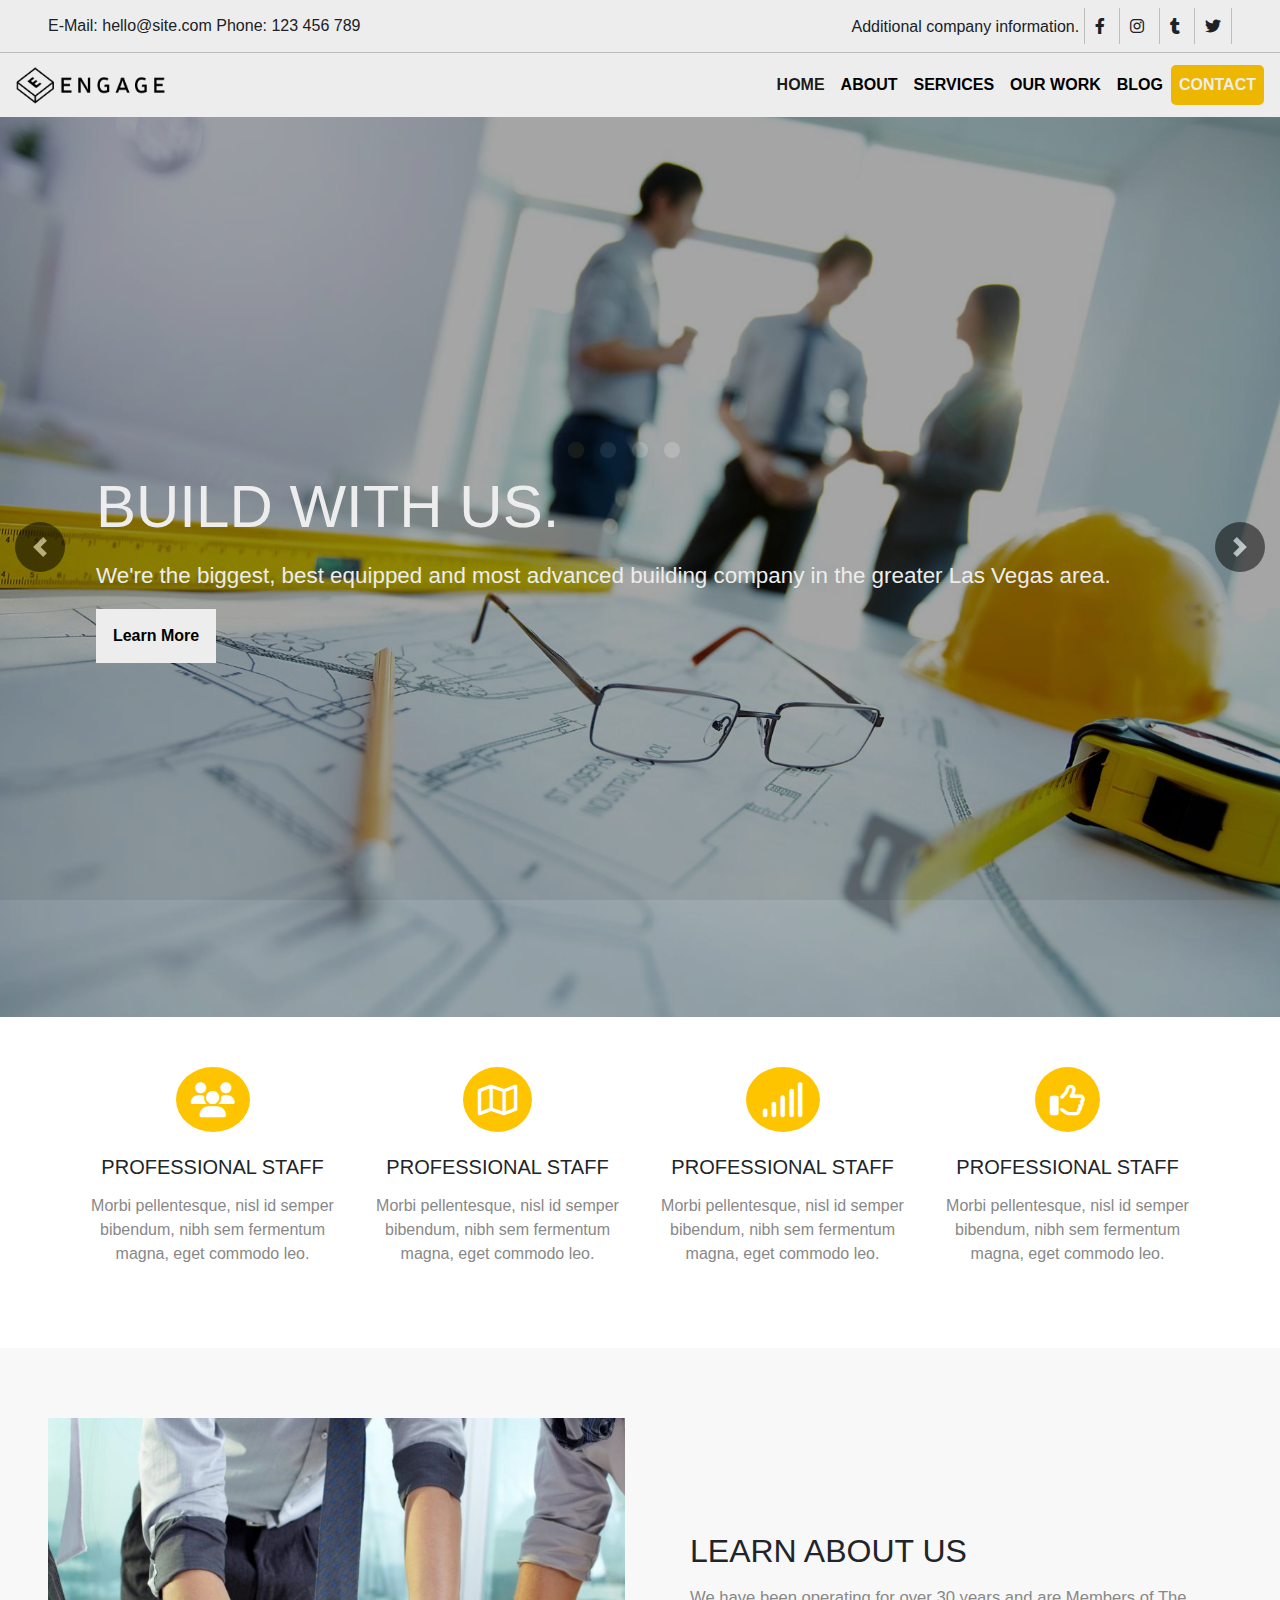
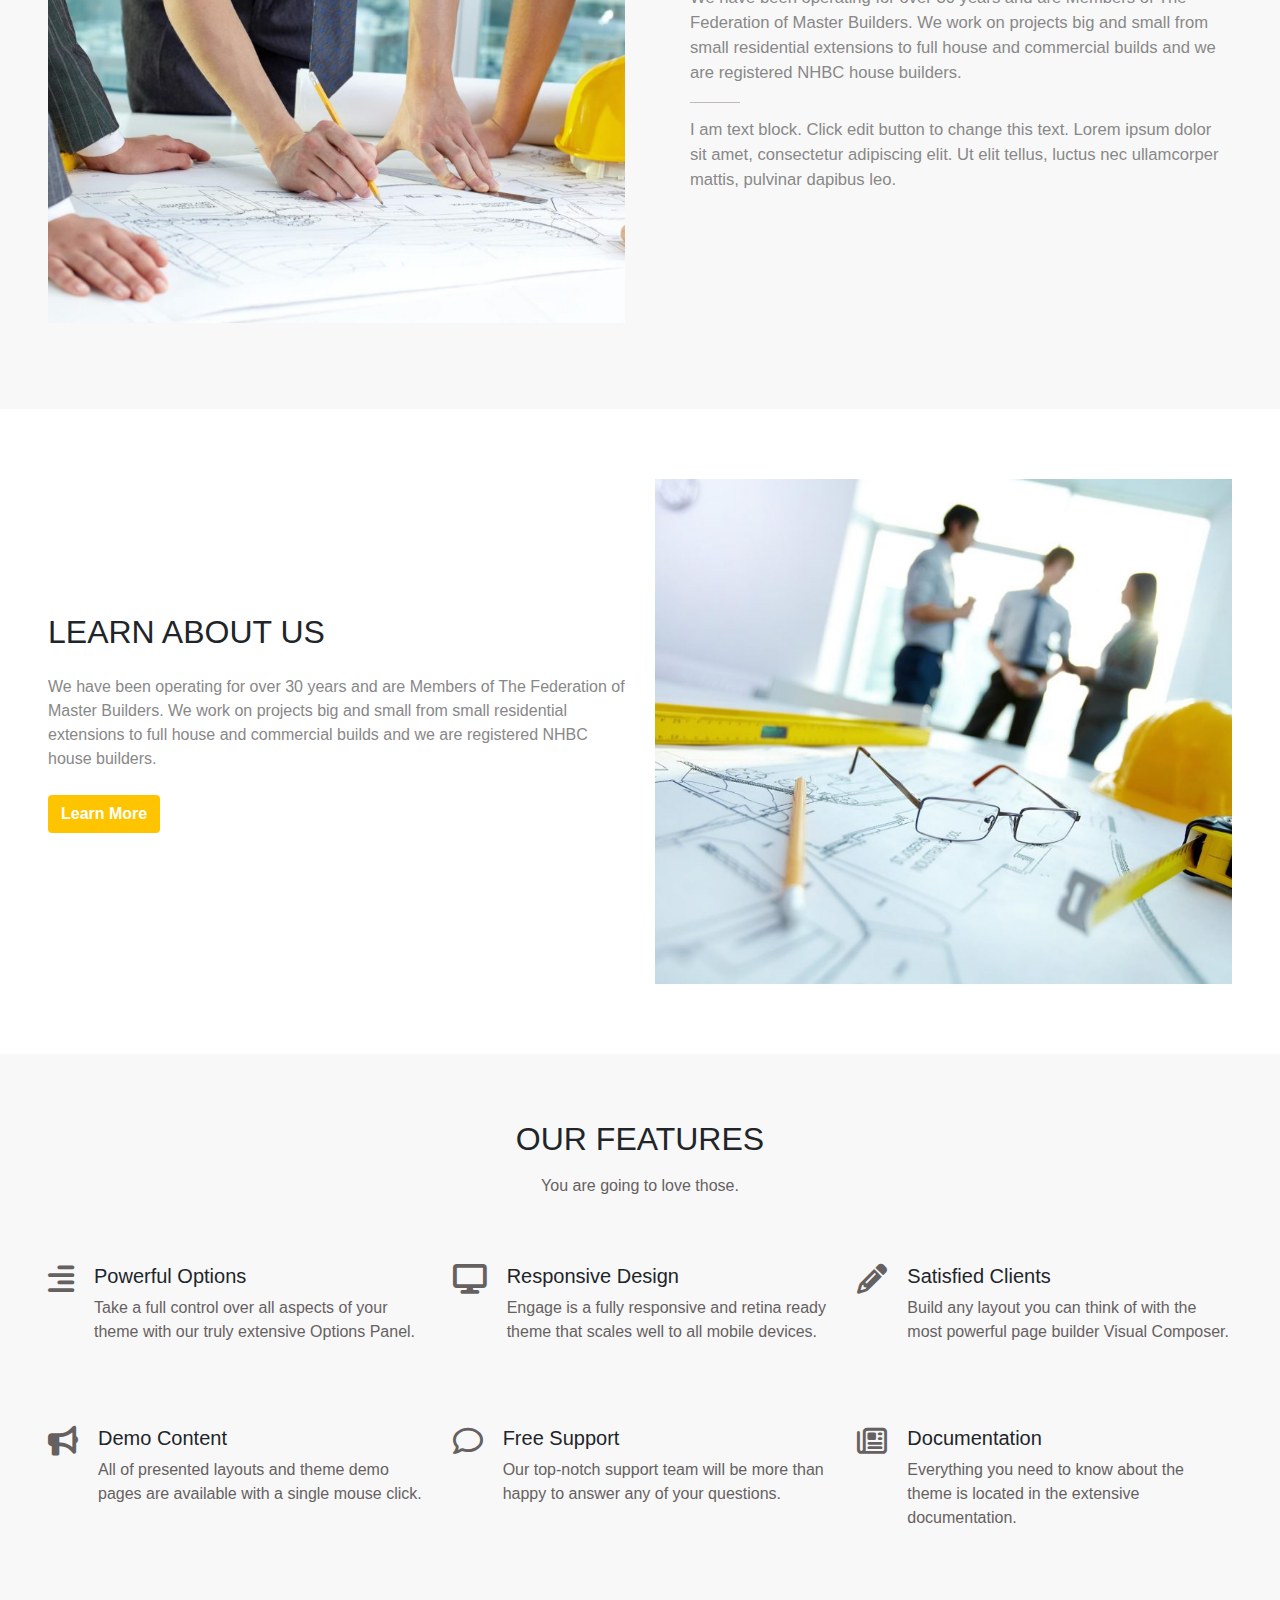
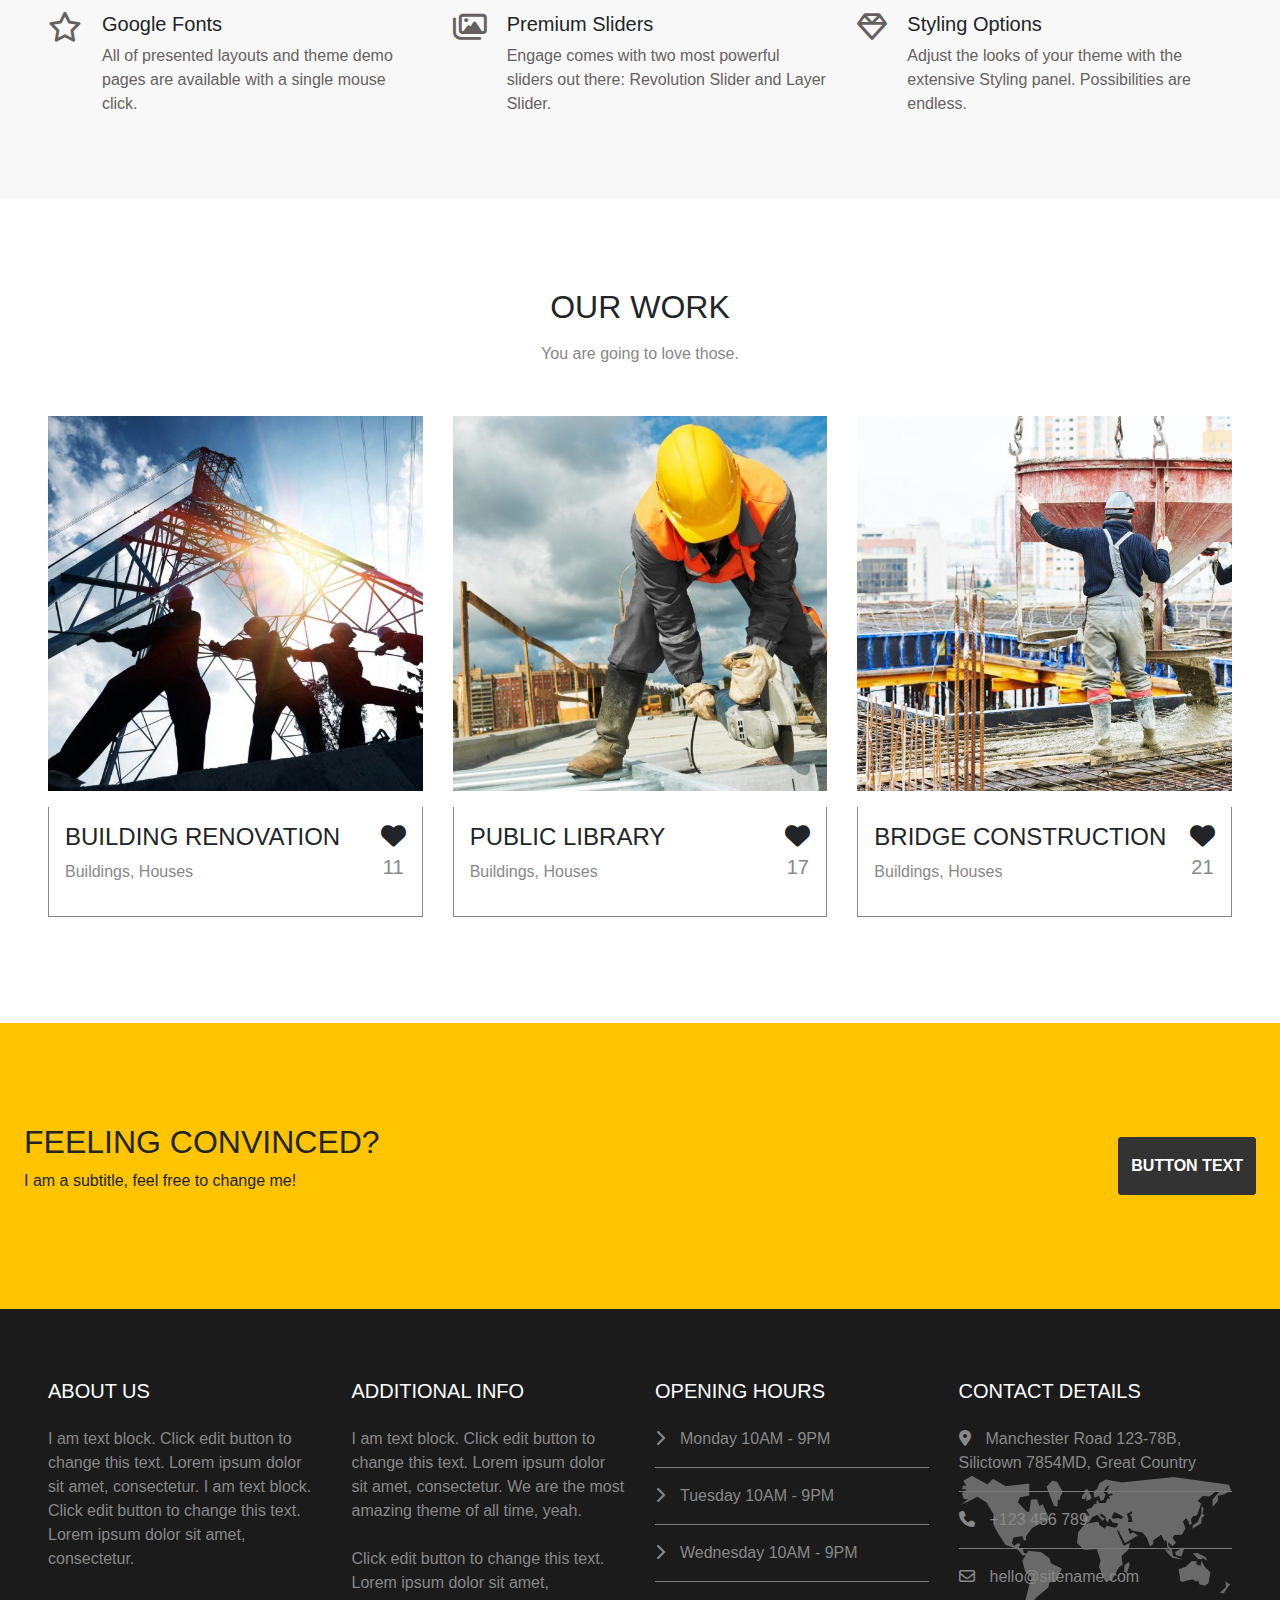
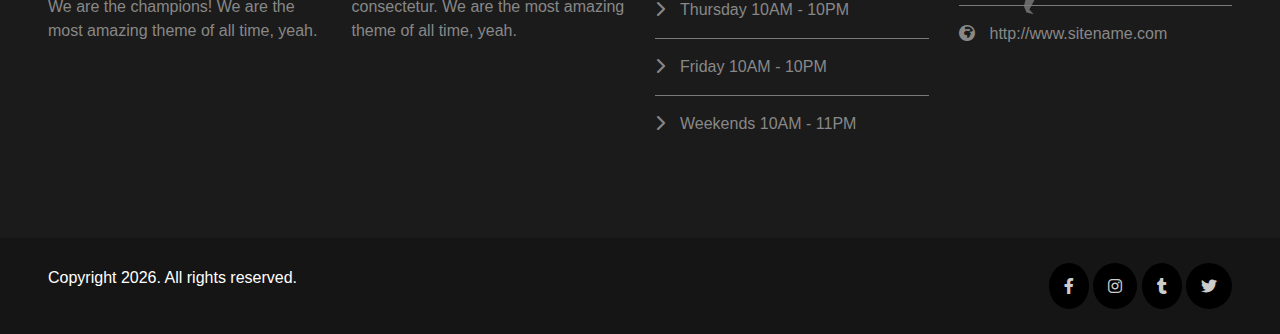
<file: index.html>
<!DOCTYPE html>
<html>
<head>
          <meta charset='utf-8'>
          <meta http-equiv='X-UA-Compatible' content='IE=edge'>
          <title>Page Title</title>
          <meta name='viewport' content='width=device-width, initial-scale=1'>
          <link rel="stylesheet" href="scss/all.min.css">
          <link rel="stylesheet" href="scss/bootstrap.min.css">
          <link rel="stylesheet" href="scss/style.css">
</head>
<body>
  <div class="arrow-up">
    <i class="fa-solid fa-hand-pointer"></i>
  </div>
 <div class="lodspanir">
  <span class="loader"></span>
 </div>

<header class="head px-5 py-2">
<div class="title-one-head">
E-Mail: hello@site.com Phone: 123 456 789
</div> 
<div class="title-tow-head">
 Additional company information. 
 <i class="fa-brands fa-facebook-f h-icon"></i> 
 <i class="fa-brands fa-instagram h-icon"></i>
 <i class="fa-brands fa-tumblr h-icon"></i>
 <i class="fa-brands fa-twitter h-icon"></i>       
</div>         
</header>
<nav class="navbar navbar-expand-lg navbar-light bg-light">
  <a class="navbar-brand" href="#"><img src="image/logo.png" alt="logo" class="logo-nav"></a>
  <button class="navbar-toggler" type="button" data-toggle="collapse" data-target="#navbarNav" aria-controls="navbarNav" aria-expanded="false" aria-label="Toggle navigation">
    <span class="navbar-toggler-icon"></span>
  </button>
  <div class="collapse navbar-collapse" id="navbarNav">
    <ul class="navbar-nav ml-auto">
      <li class="nav-item active">
        <a class="nav-link" href="#">HOME</a>
      </li>
      <li class="nav-item">
        <a class="nav-link" href="otherpage/about.html">ABOUT</a>
      </li>
      <li class="nav-item">
        <a class="nav-link" href="otherpage/about.html">SERVICES</a>
      </li>
      <li class="nav-item">
        <a class="nav-link" href="otherpage/about.html">OUR WORK</a>
      </li>
      <li class="nav-item">
        <a class="nav-link" href="otherpage/about.html">BLOG</a>
      </li>
      <li class="nav-item spactial">
        <a class="nav-link text-white p-2 spactial-l" href="otherpage/about.html">CONTACT</a>
      </li>
    </ul>
  </div>
</nav>
<section class="home-1">
<div id="carouselExampleFade" class="carousel slide carousel-fade control-but" data-ride="carousel ">
  <div class="carousel-inner ">
    <div class="carousel-item active">
     <div class="home-1 ">
      <div class="layer-1 px-5">
       <h1 class="mb-3 px-5">BUILD WITH US.</h1> 
       <p class="p-home px-5">We're the biggest, best equipped and most advanced building company in the greater Las Vegas area.</p>
       <a href="#" class="home-link mx-5">Learn More</a>
      </div>    
     </div>
    </div>
    <div class="carousel-item">
       <div class="home-2 ">
      <div class="layer-2 px-5">
       <h1 class="mb-3 px-5">BUILD WITH US.</h1> 
       <p class="p-home px-5">We're the biggest, best equipped and most advanced building company in the greater Las Vegas area.</p>
       <a href="#" class="home-link mx-5">Learn More</a>
      </div>    
     </div>
    </div>
  </div>
  <button class="carousel-control-prev caru-but-1" type="button" data-target="#carouselExampleFade" data-slide="prev">
    <span class="carousel-control-prev-icon" aria-hidden="true"></span>
    <span class="sr-only">Previous</span>
  </button>
  <button class="carousel-control-next caru-but-2" type="button" data-target="#carouselExampleFade" data-slide="next">
    <span class="carousel-control-next-icon" aria-hidden="true"></span>
    <span class="sr-only">Next</span>
  </button>
</div>         
</section>
<section class="sec-2">
<div class="container">
<div class="row">
<div class="col-lg-3 col-md-6 mb-3">
<div class="home-1-item">
<i class="fa-solid fa-users mb-2"></i>
<h5>PROFESSIONAL STAFF</h5>
<p>Morbi pellentesque, nisl id semper bibendum, nibh sem fermentum magna, eget commodo leo.</p>
</div>          
</div>    
<div class="col-lg-3 col-md-6 mb-3">
<div class="home-1-item">
<i class="fa-regular fa-map mb-2"></i>
<h5>PROFESSIONAL STAFF</h5>
<p>Morbi pellentesque, nisl id semper bibendum, nibh sem fermentum magna, eget commodo leo.</p>
</div>          
</div> 
<div class="col-lg-3 col-md-6 mb-3">
<div class="home-1-item">
<i class="fa-solid fa-signal mb-2"></i>
<h5>PROFESSIONAL STAFF</h5>
<p>Morbi pellentesque, nisl id semper bibendum, nibh sem fermentum magna, eget commodo leo.</p>
</div>          
</div> 
<div class="col-lg-3 col-md-6 mb-3">
<div class="home-1-item">
 <i class="fa-regular fa-thumbs-up mb-2"></i>
<h5>PROFESSIONAL STAFF</h5>
<p>Morbi pellentesque, nisl id semper bibendum, nibh sem fermentum magna, eget commodo leo.</p>
</div>          
</div>       
</div>          
</div>          
</section>
<section class="sec-3">
<div class="px-5">
<div class="row">
<div class="col-lg-6 mb-3">
<div class="sec-3-item">
<img src="image/sec-3.jpg" class="img-fluid" alt="image">          
</div>          
</div>  
<div class="col-lg-6 mb-3 sec-2-divided">
<div class="sec-3-item">
<h2 class="mb-3">LEARN ABOUT US</h2>
<p class="mb-3">We have been operating for over 30 years and are Members of The Federation of Master Builders. We work on projects big and small from small residential extensions to full house and commercial builds and we are registered NHBC house builders.</p>
<div class="dash my-3"></div>
<p>I am text block. Click edit button to change this text. Lorem ipsum dolor sit amet, consectetur adipiscing elit. Ut elit tellus, luctus nec ullamcorper mattis, pulvinar dapibus leo.</p>

</div>          
</div>        
</div>          
</div>          
</section>
<section class="sec-4">
<div class="px-5">
<div class="row">
<div class="col-lg-6 sec-4-divid mb-3">
<div class="sec-4-item">
<h2 class="mb-4">LEARN ABOUT US</h2>
<p class="mb-4">We have been operating for over 30 years and are Members of The Federation of Master Builders. We work on projects big and small from small residential extensions to full house and commercial builds and we are registered NHBC house builders.</p>
<button class="btn but-sec-4">Learn More <i class="fa-solid fa-arrow-right-long sec-4-icon"></i></button>
</div>          
</div> 
<div class="col-lg-6 ">
<div class="sec-4-item">
<img src="image/sec-4.jpg" alt="image" class="img-fluid">
</div>          
</div>         
</div>          
</div>
</section>
 <section class="sec-5">
    <div class="disc-sec-5 text-center">
      <h2 class="my-3">OUR FEATURES</h2>
    <p class="mb-3">You are going to love those.</p>
    </div>
  <div class="px-5">
  <div class="row">
    <div class="col-lg-4 col-mg-6 mb-3">
     <div class="sec-5-item d-flex">
      <i class="fa-solid fa-align-right"></i>
      <div class="dic-item">
        <h5 class="mb-2">Powerful Options</h5>
        <p>Take a full control over all aspects of your theme with our truly extensive Options Panel.</p>
        
      </div> 
     </div>
    </div>
    <div class="col-lg-4 col-mg-6 mb-3">
      <div class="sec-5-item d-flex">
        <i class="fa-solid fa-display"></i>
       <div class="dic-item">
         <h5 class="mb-2">Responsive Design</h5>
         <p>Engage is a fully responsive and retina ready theme that scales well to all mobile devices.</p>
         
       </div> 
      </div>
     </div>
     <div class="col-lg-4 col-mg-6 mb-3">
      <div class="sec-5-item d-flex">
        <i class="fa-solid fa-pencil"></i>
       <div class="dic-item">
         <h5 class="mb-2">Satisfied Clients</h5>
         <p>Build any layout you can think of with the most powerful page builder Visual Composer.</p>
         
       </div> 
      </div>
     </div>
     <div class="col-lg-4 col-mg-6 mb-3">
      <div class="sec-5-item d-flex">
        <i class="fa-solid fa-bullhorn"></i>
       <div class="dic-item">
         <h5 class="mb-2">Demo Content</h5>
         <p>All of presented layouts and theme demo pages are available with a single mouse click.</p>
         
       </div> 
      </div>
     </div>
     <div class="col-lg-4 col-mg-6 mb-3">
      <div class="sec-5-item d-flex">
        <i class="fa-regular fa-comment"></i>
       <div class="dic-item">
         <h5 class="mb-2">Free Support</h5>
         <p>Our top-notch support team will be more than happy to answer any of your questions.</p>
         
       </div> 
      </div>
     </div>
     <div class="col-lg-4 col-mg-6 mb-3">
      <div class="sec-5-item d-flex">
        <i class="fa-regular fa-newspaper"></i>
       <div class="dic-item">
         <h5 class="mb-2">Documentation</h5>
         <p>Everything you need to know about the theme is located in the extensive documentation.</p>
         
       </div> 
      </div>
     </div>
     <div class="col-lg-4 col-mg-6 mb-3">
      <div class="sec-5-item d-flex">
        <i class="fa-regular fa-star"></i>
       <div class="dic-item">
         <h5 class="mb-2">Google Fonts</h5>
         <p>All of presented layouts and theme demo pages are available with a single mouse click.</p>
         
       </div> 
      </div>
     </div>
     <div class="col-lg-4 col-mg-6 mb-3">
      <div class="sec-5-item d-flex">
        <i class="fa-regular fa-images"></i>
       <div class="dic-item">
         <h5 class="mb-2">Premium Sliders</h5>
         <p>Engage comes with two most powerful sliders out there: Revolution Slider and Layer Slider.</p>
         
       </div> 
      </div>
     </div>
     <div class="col-lg-4 col-mg-6 mb-3">
      <div class="sec-5-item d-flex">
        <i class="fa-regular fa-gem"></i>
       <div class="dic-item">
         <h5 class="mb-2">Styling Options</h5>
         <p>Adjust the looks of your theme with the extensive Styling panel. Possibilities are endless.</p>
         
       </div> 
      </div>
     </div>
  </div>  
  </div>  
 </section>
 <section class="sec-6">
 <div class="px-5">
  <div class="cap-sec-6">
   <h2 class="mb-3">OUR WORK</h2> 
   <p class="mb-3">You are going to love those.</p>
  </div>
  <div class="row">
  <div class="col-lg-4 col-md-6 mb-3 co-sec-6 ">
 <div class="sec-6-item">
 <img src="image/our-1.jpg" class="img-fluid">
 <div class="layar ">
<div class="item-icons">
  <span class="item-icon mx-1"><i
 class="fas fa-search-plus text-white mt-2 ico"></i></span>
 <span class="item-icon mx-1"><i class="fas fa-link text-white mt-2 ico"></i></span>
 </div>
 </div>
 </div>
 <div class="cont-sec-6 mt-3 p-3 ">
  <div class="title-sec-6">
    <h4 class="h-title-sec-6">BUILDING RENOVATION</h4>
    <p>Buildings, Houses</p>
  </div>
  <div class="action-sec-6">
    <i class="fa-solid fa-heart icon-action-sec-6-1" id="icon-1" onclick="changeColor1()"></i>
    <p class="count-sec-6-1"></p>  
  </div>
 </div>
</div> 
<div class="col-lg-4 col-md-6 mb-3 co-sec-6">
  <div class="sec-6-item">
  <img src="image/our-2.jpg" class="img-fluid">
  <div class="layar">
 <div class="item-icons">
   <span class="item-icon mx-1"><i
  class="fas fa-search-plus text-white mt-2 ico"></i></span>
  <span class="item-icon mx-1"><i class="fas fa-link text-white mt-2 ico"></i></span>
  </div>
  </div>
  </div>
  <div class="cont-sec-6 mt-3 p-3 ">
  <div class="title-sec-6">
    <h4 class="h-title-sec-6">PUBLIC LIBRARY</h4>
    <p>Buildings, Houses</p>
  </div>
  <div class="action-sec-6">
    <i class="fa-solid fa-heart icon-action-sec-6-2" id="icon-2" onclick="changeColor2()"></i>
    <p class="count-sec-6-2"></p>  
  </div>
 </div>
 </div>  
 <div class="col-lg-4 col-md-6 mb-3 co-sec-6">
  <div class="sec-6-item">
  <img src="image/our-3.jpg" class="img-fluid">
  <div class="layar ">
 <div class="item-icons">
   <span class="item-icon mx-1"><i
  class="fas fa-search-plus text-white mt-2 ico"></i></span>
  <span class="item-icon mx-1"><i class="fas fa-link text-white mt-2 ico"></i></span>
  </div>
  </div>
  </div>
  <div class="cont-sec-6 mt-3 p-3 ">
  <div class="title-sec-6">
    <h4 class="h-title-sec-6">BRIDGE CONSTRUCTION</h4>
    <p>Buildings, Houses</p>
  </div>
  <div class="action-sec-6">
    <i class="fa-solid fa-heart icon-action-sec-6-3" id="icon-3" onclick="changeColor3()"></i>
    <p class="count-sec-6-3"></p>  
  </div>
 </div>
 </div>   
  </div>  
 </div> 
 </section>
 <section class="sec-7">
<div class="px-4 c-sec-7">
   <div class="cont-sec-7">
  <h2>FEELING CONVINCED?</h2>
  <p>I am a subtitle, feel free to change me!</p>
 </div> 
 <div class="but-sec-7">
  <button class="btn but-sec-7 py-3">BUTTON TEXT</button>
 </div>
</div>
 </section>
 <section class="sec-8">
 <div class="px-5">
  <div class="row">
  <div class="col-lg-3 col-md-6 mb-3">
   <div class="sec-8-item">
    <h5 class="mb-4">ABOUT US</h5>
    <p class="mb-4">I am text block. Click edit button to change this text. Lorem ipsum dolor sit amet, consectetur. I am text block. Click edit button to change this text. Lorem ipsum dolor sit amet, consectetur.</p>
     <p>We are the champions! We are the most amazing theme of all time, yeah.</p>

   </div> 
  </div>  
  <div class="col-lg-3 col-md-6 mb-3">
    <div class="sec-8-item">
     <h5 class="mb-4">ADDITIONAL INFO</h5>
     <p class="mb-4">I am text block. Click edit button to change this text. Lorem ipsum dolor sit amet, consectetur. We are the most amazing theme of all time, yeah.</p>
      <p>Click edit button to change this text. Lorem ipsum dolor sit amet, consectetur. We are the most amazing theme of all time, yeah.</p>

      
    </div> 
   </div>
   <div class="col-lg-3 col-md-6 mb-3">
    <div class="sec-8-item">
     <h5 class="mb-4">OPENING HOURS</h5>
     <ul>
      <li><i class="fa-solid fa-chevron-right"></i>Monday 10AM - 9PM</li>
      <hr>
      <li><i class="fa-solid fa-chevron-right"></i>Tuesday 10AM - 9PM</li>
      <hr>
      <li><i class="fa-solid fa-chevron-right"></i>Wednesday 10AM - 9PM</li>
      <hr>
      <li><i class="fa-solid fa-chevron-right"></i>Thursday 10AM - 10PM</li>
      <hr>
      <li><i class="fa-solid fa-chevron-right"></i>Friday 10AM - 10PM</li>
      <hr>
      <li><i class="fa-solid fa-chevron-right"></i>Weekends 10AM - 11PM</li>
   
     </ul>
    </div> 
   </div>
   <div class="col-lg-3 col-md-6 mb-3">
    <div class="sec-8-item">
     <h5 class="mb-4">CONTACT DETAILS</h5>
     <ul class="cont-sec-8">
     <li><i class="fa-solid fa-location-dot"></i>Manchester Road 123-78B, Silictown 7854MD, Great Country</li>
     <hr>
     <li><i class="fa-solid fa-phone"></i>+123 456 789</li>
     <hr>
     <li><i class="fa-regular fa-envelope"></i>hello@sitename.com</li>
     <hr>
     <li><i class="fa-solid fa-earth-africa"></i>http://www.sitename.com</li>
     </ul>
     <div class="map-sec-8">
      <img src="image/contact-details-map.png" class="img-fluid map-sec-8-im">
     </div>
    </div> 
   </div>
  </div>
 </div> 
 </section>
 <footer class="sec-9">
  <div class="cont-foot px-5">
    <div class="title-fott-1">
      <p class="serv-foot text-white"></p>
    </div>
    <div class="title-fott-1">
      <i class="fa-brands fa-facebook-f h-icon"></i> 
      <i class="fa-brands fa-instagram h-icon"></i>
      <i class="fa-brands fa-tumblr h-icon"></i>
      <i class="fa-brands fa-twitter h-icon"></i> 
    </div>
  </div>
 </footer>
<script src="js/jquery-3.5.1.js"></script>
<script src="js/popper.min.js" ></script>  
<script src="js/bootstrap.min.js"></script>
<script src="js/main.js"></script>      
</body>
</html>
</file>
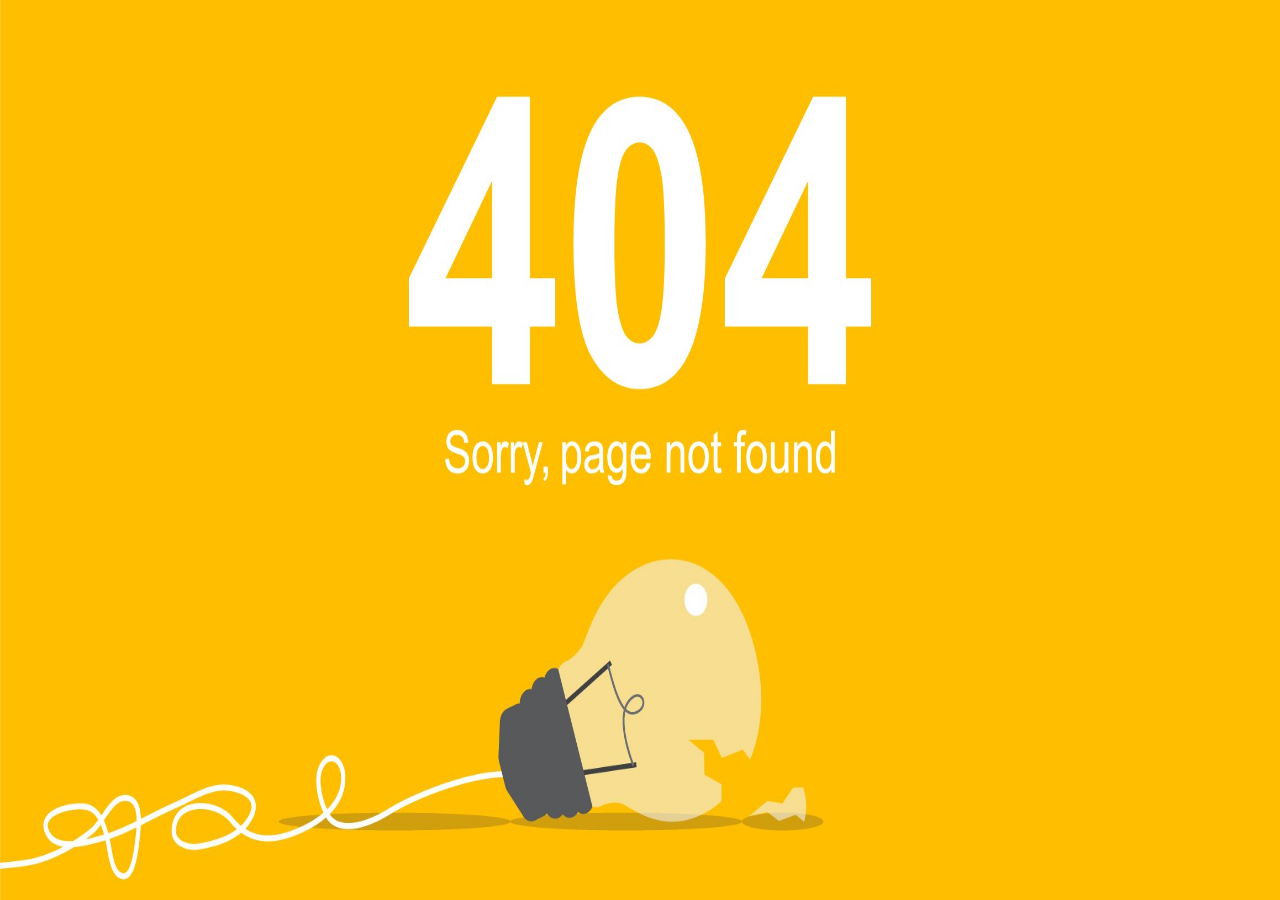
<file: otherpage/about.html>
<!DOCTYPE html>
<html>
<head>
          <meta charset='utf-8'>
          <meta http-equiv='X-UA-Compatible' content='IE=edge'>
          <title>Page Title</title>
          <meta name='viewport' content='width=device-width, initial-scale=1'>
          <link rel="stylesheet" href="../scss/style.css">
</head>
<body>
   <div class="about">
          
   </div>       
<script src="../js/main.js"></script>          
</body>
</html>
</file>
<file: scss/style.css>
* {
  padding: 0;
  margin: 0;
  box-sizing: border-box;
}

.head {
  display: flex;
  justify-content: space-between;
  align-items: center;
  border-bottom: 1px solid #ccc;
}
.head .title-tow-head i {
  padding: 10px;
  border-left: 1px solid #ccc;
  cursor: pointer;
}
.head .fa-twitter {
  border-right: 1px solid #ccc;
}
.head .h-icon:hover {
  background-color: #ffc400;
  color: white;
}

@media screen and (max-width: 991px) {
  .head {
    display: none !important;
  }
}
.navbar {
  background-color: white !important;
}
.navbar .navbar-nav .nav-link {
  color: black;
  font-weight: bold !important;
}

.logo-nav {
  width: 150px !important;
}

.spactial {
  background-color: #ffc400;
  color: white !important;
  border-radius: 5px;
}

.caru-but-1, .caru-but-2 {
  background-color: transparent !important;
  border: none !important;
  width: 50px;
  height: 50px;
  background-color: #000 !important;
  margin-top: 45vh;
  border-radius: 50%;
}

.caru-but-1 {
  margin-left: 15px;
}

.caru-but-2 {
  margin-right: 15px;
}

.layer-1, .layer-2 {
  background-color: rgba(0, 0, 0, 0.3);
  width: 100%;
  height: 100%;
  display: flex;
  justify-content: center;
  flex-direction: column !important;
  overflow: hidden;
}
.layer-1 .home-link, .layer-2 .home-link {
  text-decoration: none !important;
  color: black !important;
  font-weight: bold;
  width: 120px;
  padding: 15px 0;
  text-align: center;
  background-color: white !important;
}

.home-link:hover {
  background-color: rgba(255, 255, 255, 0.6) !important;
}

.home-2 h1, .home-1 h1 {
  font-size: 60px;
  color: white;
}
.home-2 p, .home-1 p {
  font-size: 1.4rem;
  color: white;
}

.sec-2 {
  padding: 50px 0;
}
.sec-2 .home-1-item {
  text-align: center;
}
.sec-2 .home-1-item i {
  font-size: 35px;
  padding: 15px;
  background-color: #ffc400;
  color: white;
  border-radius: 60%;
  margin-bottom: 15px;
}
.sec-2 .home-1-item p {
  color: #888;
}
.sec-2 .home-1-item h5 {
  margin: 15px 0;
}

.sec-3 {
  padding: 70px 0;
  background-color: #f8f8f8;
}
.sec-3 .dash {
  width: 50px;
  height: 0.5px;
  background-color: #c1b9b9;
  margin: 50px 0;
}
.sec-3 .sec-2-divided {
  display: flex;
  justify-content: center;
  align-items: center;
  padding-left: 50px;
}
.sec-3 p {
  color: #888;
  font-size: 1.04rem;
}

.sec-4 {
  padding: 70px 0;
}
.sec-4 .but-sec-4 {
  background-color: #ffc400;
  color: white;
  font-weight: bold;
}
.sec-4 .sec-4-divid {
  display: flex;
  justify-content: center;
  align-items: center;
}
.sec-4 p {
  color: #888;
}
.sec-4 .sec-4-icon {
  display: none;
}
.sec-4 .but-sec-4:hover {
  background-color: black;
  color: white;
}
.sec-4 .but-sec-4:hover .sec-4-icon {
  display: inline-block;
  margin-left: 2px;
}

.sec-5 {
  background-color: #f8f8f8;
}
.sec-5 .disc-sec-5 {
  padding: 50px 0;
}
.sec-5 .disc-sec-5 p {
  color: rgb(102, 97, 97);
}
.sec-5 .sec-5-item {
  padding-bottom: 50px;
}
.sec-5 .sec-5-item i {
  margin-right: 20px;
  font-size: 30px;
  color: rgb(102, 97, 97);
}
.sec-5 .sec-5-item p {
  color: rgb(102, 97, 97);
}

.sec-6 {
  padding: 90px 0;
}
.sec-6 .cap-sec-6 {
  text-align: center;
  margin-bottom: 50px;
}
.sec-6 .cap-sec-6 p {
  color: #888;
}
.sec-6 .sec-6-item {
  position: relative;
  overflow: hidden;
}
.sec-6 .layar {
  position: absolute;
  width: 100%;
  height: 100%;
  bottom: 0;
  left: 0;
  display: flex;
  justify-content: center;
  align-items: center;
  flex-direction: column;
  background-color: #000000;
  opacity: 0;
  transition: all 1s;
  cursor: pointer;
  overflow: hidden;
}
.sec-6 .item-icon {
  background-color: #ffffff;
  padding: 10px;
  border-radius: 50%;
  transition: color 1s;
}
.sec-6 .layar i {
  color: black !important;
}
.sec-6 .sec-6-item img {
  transition: all 1s;
}
.sec-6 .co-sec-6:hover .layar {
  opacity: 0.3;
}
.sec-6 .co-sec-6:hover img {
  transform: scale(1.1, 1.1);
}
.sec-6 .cont-sec-6 {
  display: flex;
  justify-content: space-between;
  border-left: 0.5px solid #888;
  border-bottom: 0.5px solid #888;
  border-right: 0.5px solid #888;
}
.sec-6 .cont-sec-6 i {
  font-size: 25px;
}
.sec-6 .cont-sec-6 .count-sec-6-1, .sec-6 .cont-sec-6 .count-sec-6-2, .sec-6 .cont-sec-6 .count-sec-6-3 {
  text-align: center;
  color: #888;
  font-size: 20px;
}
.sec-6 .cont-sec-6 .h-title-sec-6:hover {
  color: #ffc400;
}
.sec-6 .co-sec-6 {
  cursor: pointer;
}
.sec-6 .co-sec-6 p {
  color: #888;
}

.sec-7 {
  background-color: #ffc400;
  padding: 100px 0;
}
.sec-7 .c-sec-7 {
  display: flex;
  justify-content: space-between;
  align-items: center;
}
.sec-7 .but-sec-7 {
  color: white;
  font-weight: bold;
  background-color: #333;
  border-radius: 4px;
}
@media screen and (max-width: 767px) {
  .sec-7 .c-sec-7 {
    display: flex;
    justify-content: center;
    align-items: center;
    text-align: center;
    flex-direction: column !important;
  }
}

.sec-8 {
  padding: 70px 0;
  background-color: #1b1b1b;
}
.sec-8 .sec-8-item h5 {
  color: white;
}
.sec-8 .sec-8-item p {
  color: #888;
}
.sec-8 .sec-8-item ul li {
  list-style-type: none !important;
  color: #888;
}
.sec-8 .sec-8-item ul li i {
  margin-right: 15px;
}
.sec-8 .sec-8-item ul hr {
  background-color: #888;
}
.sec-8 .cont-sec-8 {
  position: relative;
  z-index: 999;
}
.sec-8 .map-sec-8 {
  position: absolute;
  top: 25%;
}

.sec-9 {
  background-color: #151515;
  overflow: hidden;
  padding: 25px 0;
}
.sec-9 .cont-foot {
  display: flex;
  align-items: center;
  justify-content: space-between;
}
.sec-9 .cont-foot i {
  padding: 15px;
  background-color: #000;
  color: #ccc;
  border-radius: 50%;
}
@media screen and (max-width: 767px) {
  .sec-9 .cont-foot {
    display: flex;
    align-items: center;
    justify-content: center;
    flex-direction: column !important;
  }
}
.sec-9 .h-icon:hover {
  background-color: #ffc400;
  color: white;
}

.arrow-up {
  position: fixed;
  bottom: 20px;
  right: 20px;
  z-index: 99999;
  animation-name: arrowanmat;
  animation-duration: 0.5s;
  animation-iteration-count: infinite;
  animation-direction: alternate;
}
.arrow-up i {
  font-size: 35px;
  color: #000;
  cursor: pointer;
}

@keyframes arrowanmat {
  from {
    bottom: 15px;
  }
  to {
    bottom: 20px;
  }
}
.lodspanir {
  position: fixed;
  inset: 0;
  background-color: #000000;
  z-index: 9999999999;
  display: flex;
  justify-content: center;
  align-items: center;
}

.loader {
  width: 16px;
  height: 16px;
  position: relative;
  left: -32px;
  border-radius: 50%;
  color: #fff;
  background: currentColor;
  box-shadow: 32px 0, -32px 0, 64px 0;
}

.loader::after {
  content: "";
  position: absolute;
  left: -32px;
  top: 0;
  width: 16px;
  height: 16px;
  border-radius: 10px;
  background: #ffc400;
  animation: move 3s linear infinite alternate;
}

@keyframes move {
  0%, 5% {
    left: -32px;
    width: 16px;
  }
  15%, 20% {
    left: -32px;
    width: 48px;
  }
  30%, 35% {
    left: 0px;
    width: 16px;
  }
  45%, 50% {
    left: 0px;
    width: 48px;
  }
  60%, 65% {
    left: 32px;
    width: 16px;
  }
  75%, 80% {
    left: 32px;
    width: 48px;
  }
  95%, 100% {
    left: 64px;
    width: 16px;
  }
}
body {
  overflow: hidden;
}

.home-1 {
  background-image: url("../image/back1.jpg");
  background-position: center center;
  background-size: cover;
  height: 100vh;
}

.home-2 {
  background-image: url("../image/back2.jpg");
  background-position: center center;
  background-size: cover;
  height: 100vh;
}

.about {
  background-image: url("../image/404-Pages.jpg");
  height: 100vh;
  background-position: center center;
  background-size: 100% 100%;
}/*# sourceMappingURL=style.css.map */
</file>
